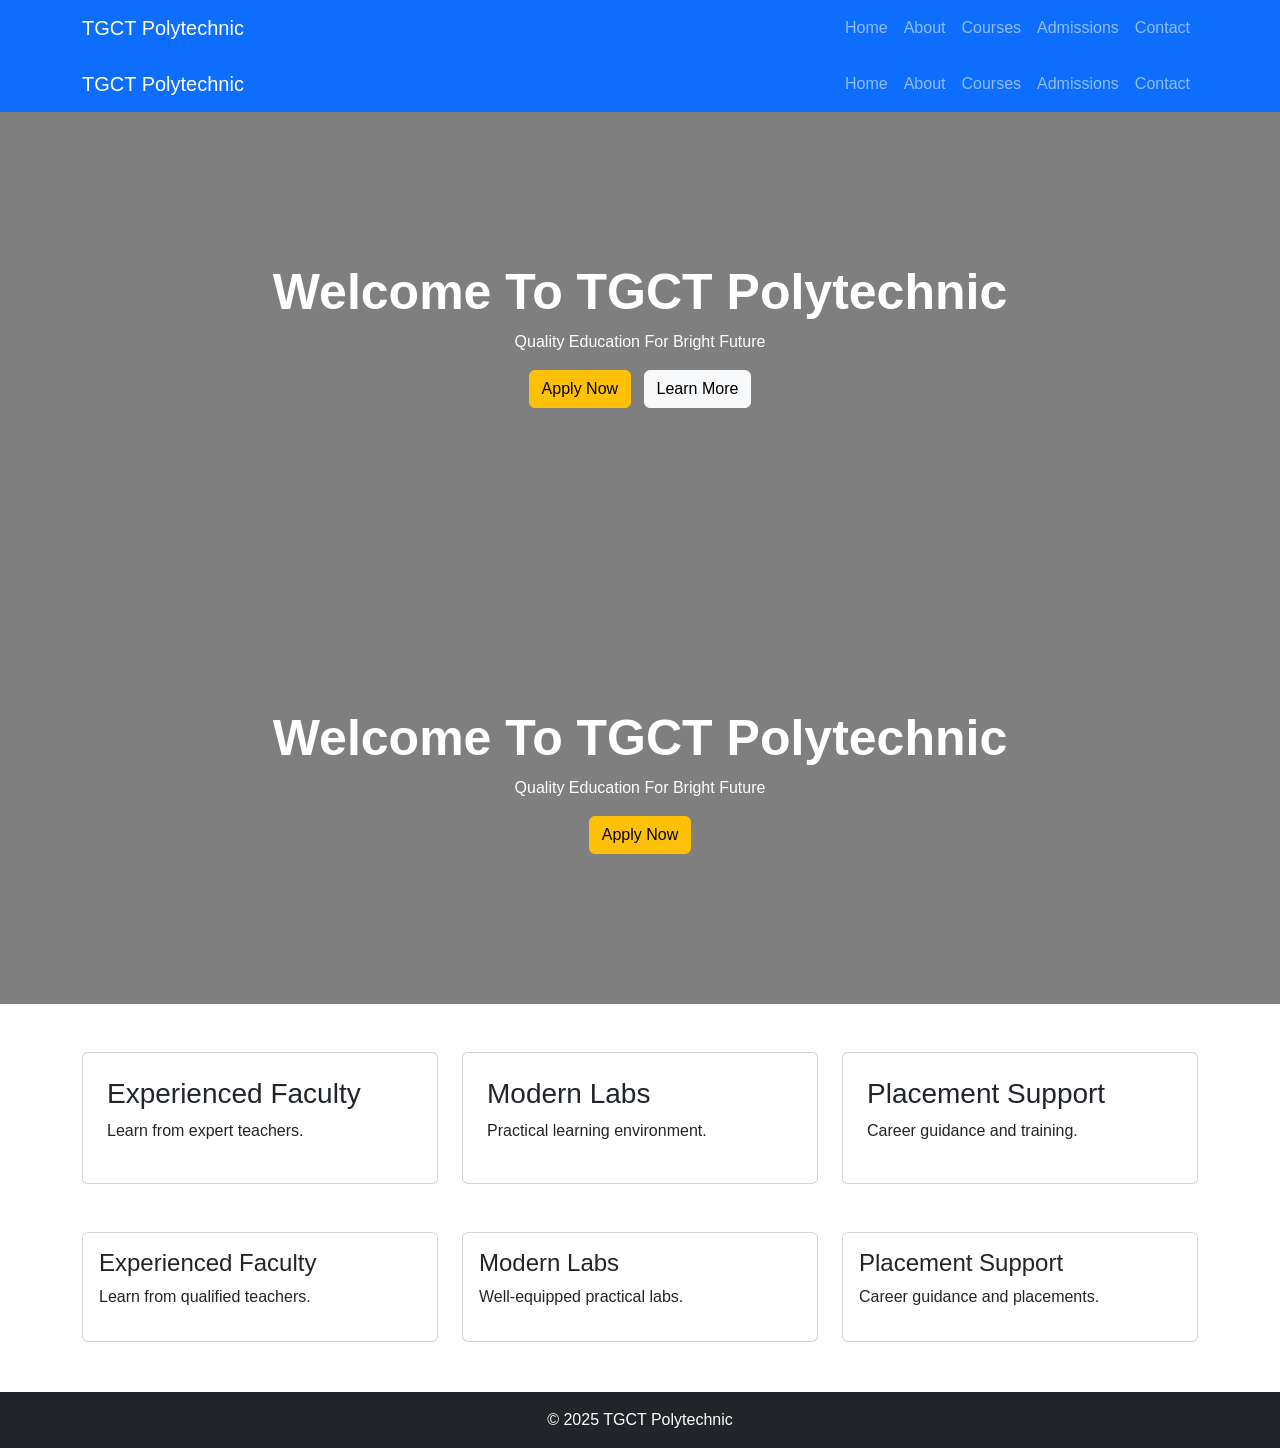
<file: index.html>
<!DOCTYPE html>
<html lang="en">
<head>
<meta charset="UTF-8">
<meta name="viewport" content="width=device-width, initial-scale=1.0">

<title>TGCT Polytechnic</title>

<link href="https://cdn.jsdelivr.net/npm/bootstrap@5.3.3/dist/css/bootstrap.min.css" rel="stylesheet">

<link rel="stylesheet" href="css/style.css">
</head>
<body>
  <nav class="navbar navbar-expand-lg navbar-dark bg-primary">
<div class="container">
<a class="navbar-brand" href="index.html">
TGCT Polytechnic
</a>

<button class="navbar-toggler"
type="button"
data-bs-toggle="collapse"
data-bs-target="#menu">

<span class="navbar-toggler-icon"></span>

</button>

<div class="collapse navbar-collapse" id="menu">

<ul class="navbar-nav ms-auto">

<li class="nav-item">
<a class="nav-link" href="index.html">Home</a>
</li>

<li class="nav-item">
<a class="nav-link" href="about.html">About</a>
</li>

<li class="nav-item">
<a class="nav-link" href="courses.html">Courses</a>
</li>

<li class="nav-item">
<a class="nav-link" href="admissions.html">Admissions</a>
</li>

<li class="nav-item">
<a class="nav-link" href="contact.html">Contact</a>
</li>

</ul>

</div>
</div>
</nav>  

<nav class="navbar navbar-expand-lg navbar-dark bg-primary">
<div class="container">
<a class="navbar-brand" href="#">TGCT Polytechnic</a>

<button class="navbar-toggler" type="button" data-bs-toggle="collapse" data-bs-target="#menu">
<span class="navbar-toggler-icon"></span>
</button>

<div class="collapse navbar-collapse" id="menu">
<ul class="navbar-nav ms-auto">

<li class="nav-item">
<a class="nav-link" href="index.html">Home</a>
</li>

<li class="nav-item">
<a class="nav-link" href="about.html">About</a>
</li>

<li class="nav-item">
<a class="nav-link" href="courses.html">Courses</a>
</li>

<li class="nav-item">
<a class="nav-link" href="admissions.html">Admissions</a>
</li>

<li class="nav-item">
<a class="nav-link" href="contact.html">Contact</a>
</li>

</ul>
</div>
</div>
</nav>

<section class="hero text-center text-white">

<div class="container">

<h1>Welcome To TGCT Polytechnic</h1>

<p>
Quality Education For Bright Future
</p>

<a href="admissions.html"
class="btn btn-warning me-2">

Apply Now

</a>

<a href="about.html"
class="btn btn-light">

Learn More

</a>

</div>

</section>
<section class="hero text-center text-white">
<div class="container">
<h1>Welcome To TGCT Polytechnic</h1>
<p>Quality Education For Bright Future</p>
<a href="admissions.html" class="btn btn-warning">
Apply Now
</a>
</div>
</section>

<section class="container my-5">

<div class="row">

<div class="col-md-4">
<div class="card p-4">
<h3>Experienced Faculty</h3>
<p>Learn from expert teachers.</p>
</div>
</div>

<div class="col-md-4">
<div class="card p-4">
<h3>Modern Labs</h3>
<p>Practical learning environment.</p>
</div>
</div>

<div class="col-md-4">
<div class="card p-4">
<h3>Placement Support</h3>
<p>Career guidance and training.</p>
</div>
</div>

</div>

</section>
<section class="container my-5">
<div class="row">

<div class="col-md-4">
<div class="card">
<div class="card-body">
<h4>Experienced Faculty</h4>
<p>Learn from qualified teachers.</p>
</div>
</div>
</div>

<div class="col-md-4">
<div class="card">
<div class="card-body">
<h4>Modern Labs</h4>
<p>Well-equipped practical labs.</p>
</div>
</div>
</div>

<div class="col-md-4">
<div class="card">
<div class="card-body">
<h4>Placement Support</h4>
<p>Career guidance and placements.</p>
</div>
</div>
</div>

</div>
</section>

<footer class="bg-dark text-white text-center p-3">
© 2025 TGCT Polytechnic
</footer>

<script src="https://cdn.jsdelivr.net/npm/bootstrap@5.3.3/dist/js/bootstrap.bundle.min.js"></script>

</body>
</html>
</file>
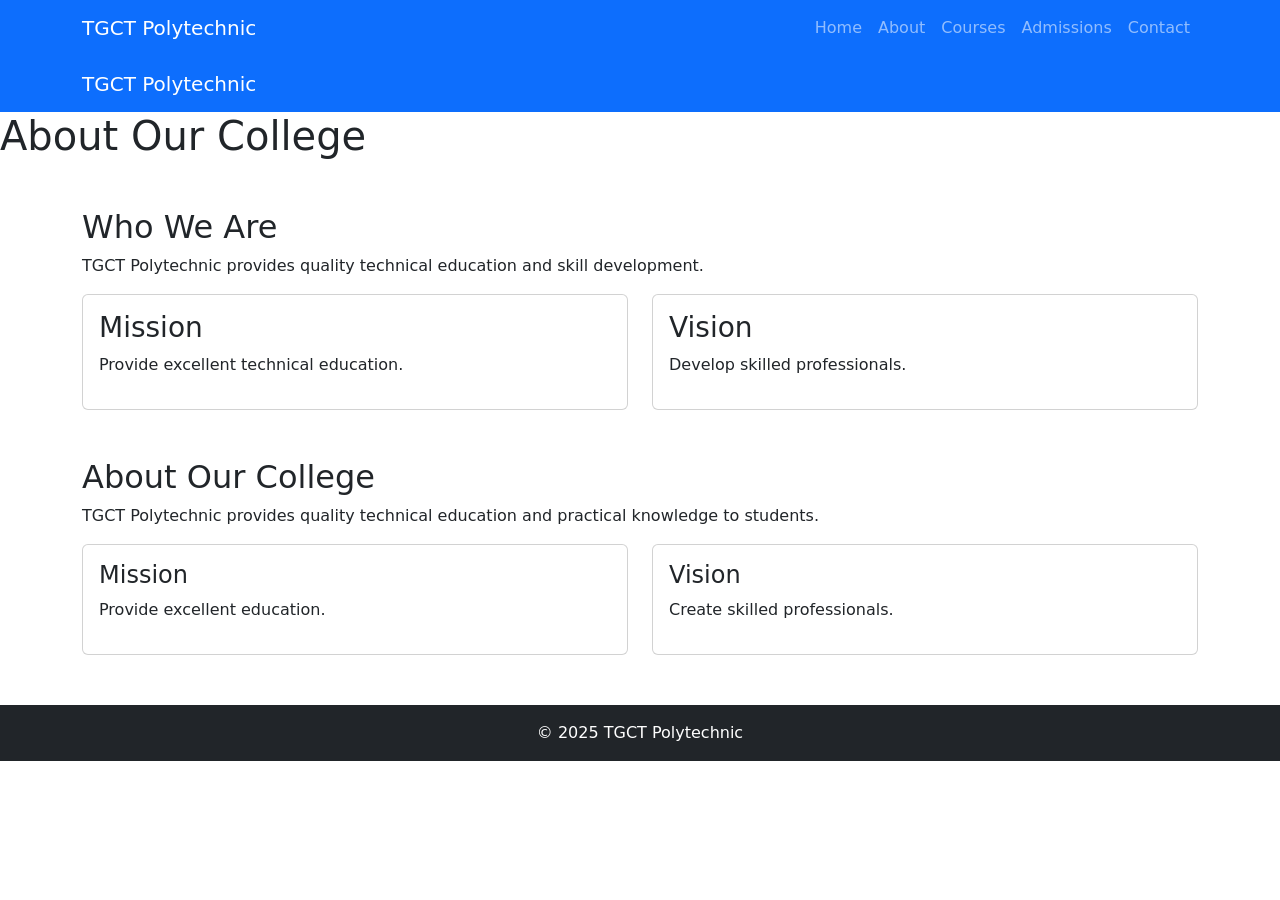
<file: about.html>
<!DOCTYPE html>
<html>
<head>
<title>About Us</title>

<link href="https://cdn.jsdelivr.net/npm/bootstrap@5.3.3/dist/css/bootstrap.min.css" rel="stylesheet">

<link rel="stylesheet" href="css/style.css">
<link href="https://cdn.jsdelivr.net/npm/bootstrap@5.3.3/dist/css/bootstrap.min.css" rel="stylesheet">
</head>
<body>

    <nav class="navbar navbar-expand-lg navbar-dark bg-primary">
<div class="container">
<a class="navbar-brand" href="index.html">
TGCT Polytechnic
</a>

<button class="navbar-toggler"
type="button"
data-bs-toggle="collapse"
data-bs-target="#menu">

<span class="navbar-toggler-icon"></span>

</button>

<div class="collapse navbar-collapse" id="menu">

<ul class="navbar-nav ms-auto">

<li class="nav-item">
<a class="nav-link" href="index.html">Home</a>
</li>

<li class="nav-item">
<a class="nav-link" href="about.html">About</a>
</li>

<li class="nav-item">
<a class="nav-link" href="courses.html">Courses</a>
</li>

<li class="nav-item">
<a class="nav-link" href="admissions.html">Admissions</a>
</li>

<li class="nav-item">
<a class="nav-link" href="contact.html">Contact</a>
</li>

</ul>

</div>
</div>
</nav>
<nav class="navbar navbar-expand-lg navbar-dark bg-primary">
<div class="container">
<a class="navbar-brand" href="#">TGCT Polytechnic</a>
</div>
</nav>

<div class="page-banner">

<h1>About Our College</h1>

</div>

<div class="container my-5">

<h2>Who We Are</h2>

<p>
TGCT Polytechnic provides quality technical education and skill development.
</p>

<div class="row">

<div class="col-md-6">
<div class="card p-3">
<h3>Mission</h3>
<p>
Provide excellent technical education.
</p>
</div>
</div>

<div class="col-md-6">
<div class="card p-3">
<h3>Vision</h3>
<p>
Develop skilled professionals.
</p>
</div>
</div>

</div>

</div>
<div class="container my-5">

<h2>About Our College</h2>

<p>
TGCT Polytechnic provides quality technical education and practical knowledge to students.
</p>

<div class="row">

<div class="col-md-6">
<div class="card p-3">
<h4>Mission</h4>
<p>Provide excellent education.</p>
</div>
</div>

<div class="col-md-6">
<div class="card p-3">
<h4>Vision</h4>
<p>Create skilled professionals.</p>
</div>
</div>

</div>

</div>

<footer class="bg-dark text-white text-center p-3">
© 2025 TGCT Polytechnic
</footer>

<script src="https://cdn.jsdelivr.net/npm/bootstrap@5.3.3/dist/js/bootstrap.bundle.min.js"></script>

</body>
</html>
</file>
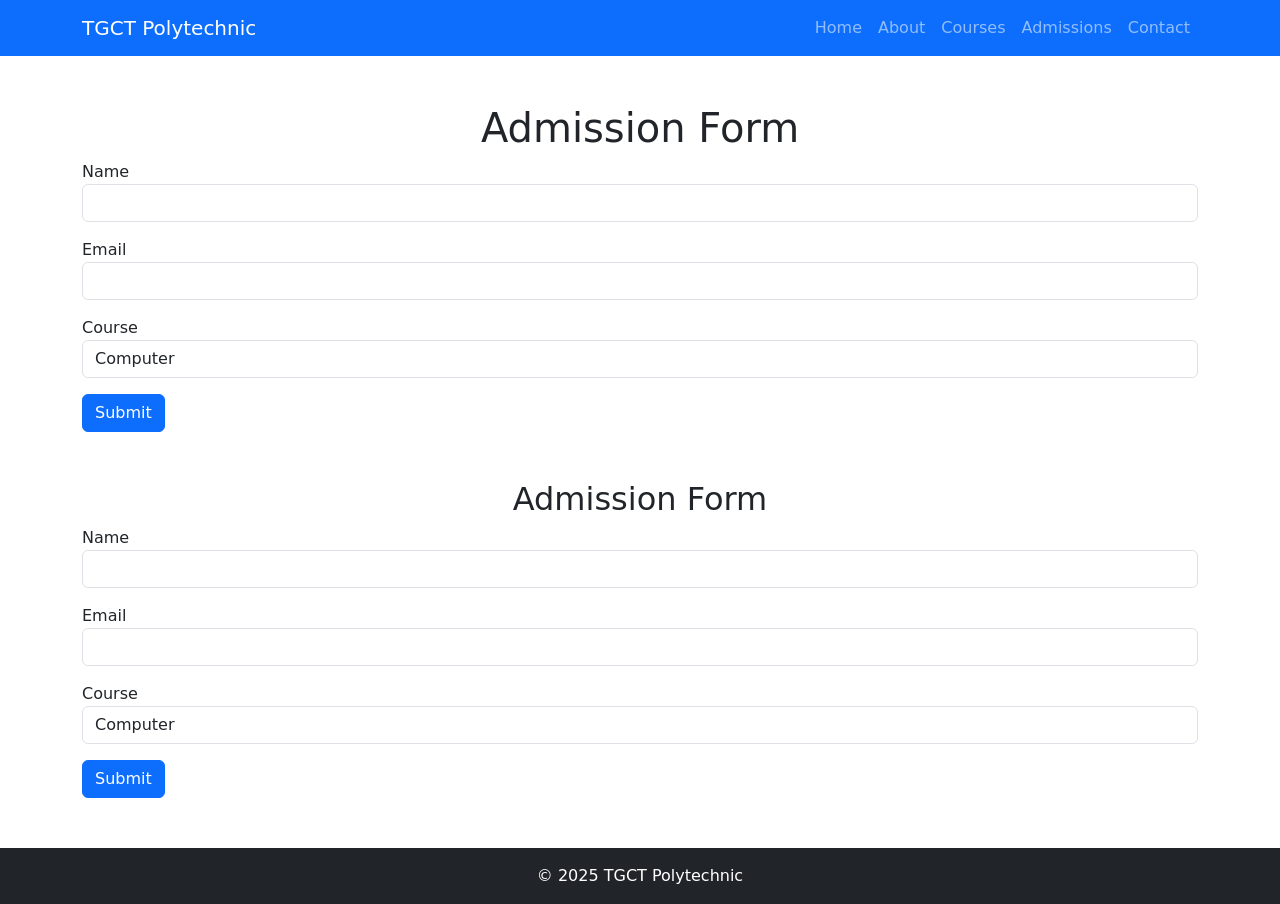
<file: addmissions.html>
<!DOCTYPE html>
<html>
<head>

<title>Admissions</title>

<link href="https://cdn.jsdelivr.net/npm/bootstrap@5.3.3/dist/css/bootstrap.min.css" rel="stylesheet">

<link rel="stylesheet" href="css/style.css">
<link href="https://cdn.jsdelivr.net/npm/bootstrap@5.3.3/dist/css/bootstrap.min.css" rel="stylesheet">
</head>

<body>

    <nav class="navbar navbar-expand-lg navbar-dark bg-primary">
<div class="container">
<a class="navbar-brand" href="index.html">
TGCT Polytechnic
</a>

<button class="navbar-toggler"
type="button"
data-bs-toggle="collapse"
data-bs-target="#menu">

<span class="navbar-toggler-icon"></span>

</button>

<div class="collapse navbar-collapse" id="menu">

<ul class="navbar-nav ms-auto">

<li class="nav-item">
<a class="nav-link" href="index.html">Home</a>
</li>

<li class="nav-item">
<a class="nav-link" href="about.html">About</a>
</li>

<li class="nav-item">
<a class="nav-link" href="courses.html">Courses</a>
</li>

<li class="nav-item">
<a class="nav-link" href="admissions.html">Admissions</a>
</li>

<li class="nav-item">
<a class="nav-link" href="contact.html">Contact</a>
</li>

</ul>

</div>
</div>
</nav>

<div class="container my-5">

<h1 class="text-center">
Admission Form
</h1>

<form>

<div class="mb-3">
<label>Name</label>
<input type="text" class="form-control">
</div>

<div class="mb-3">
<label>Email</label>
<input type="email" class="form-control">
</div>

<div class="mb-3">
<label>Course</label>

<select class="form-control">

<option>Computer</option>

<option>Mechanical</option>

<option>Civil</option>

</select>

</div>

<button class="btn btn-primary">
Submit
</button>

</form>

</div>
<div class="container my-5">

<h2 class="text-center">Admission Form</h2>

<form>

<div class="mb-3">
<label>Name</label>
<input type="text" class="form-control">
</div>

<div class="mb-3">
<label>Email</label>
<input type="email" class="form-control">
</div>

<div class="mb-3">
<label>Course</label>
<select class="form-control">
<option>Computer</option>
<option>Mechanical</option>
<option>Civil</option>
</select>
</div>

<button class="btn btn-primary">
Submit
</button>

</form>

</div>

<footer class="bg-dark text-white text-center p-3">
© 2025 TGCT Polytechnic
</footer>

<script src="https://cdn.jsdelivr.net/npm/bootstrap@5.3.3/dist/js/bootstrap.bundle.min.js"></script>
</body>
</html>
</file>
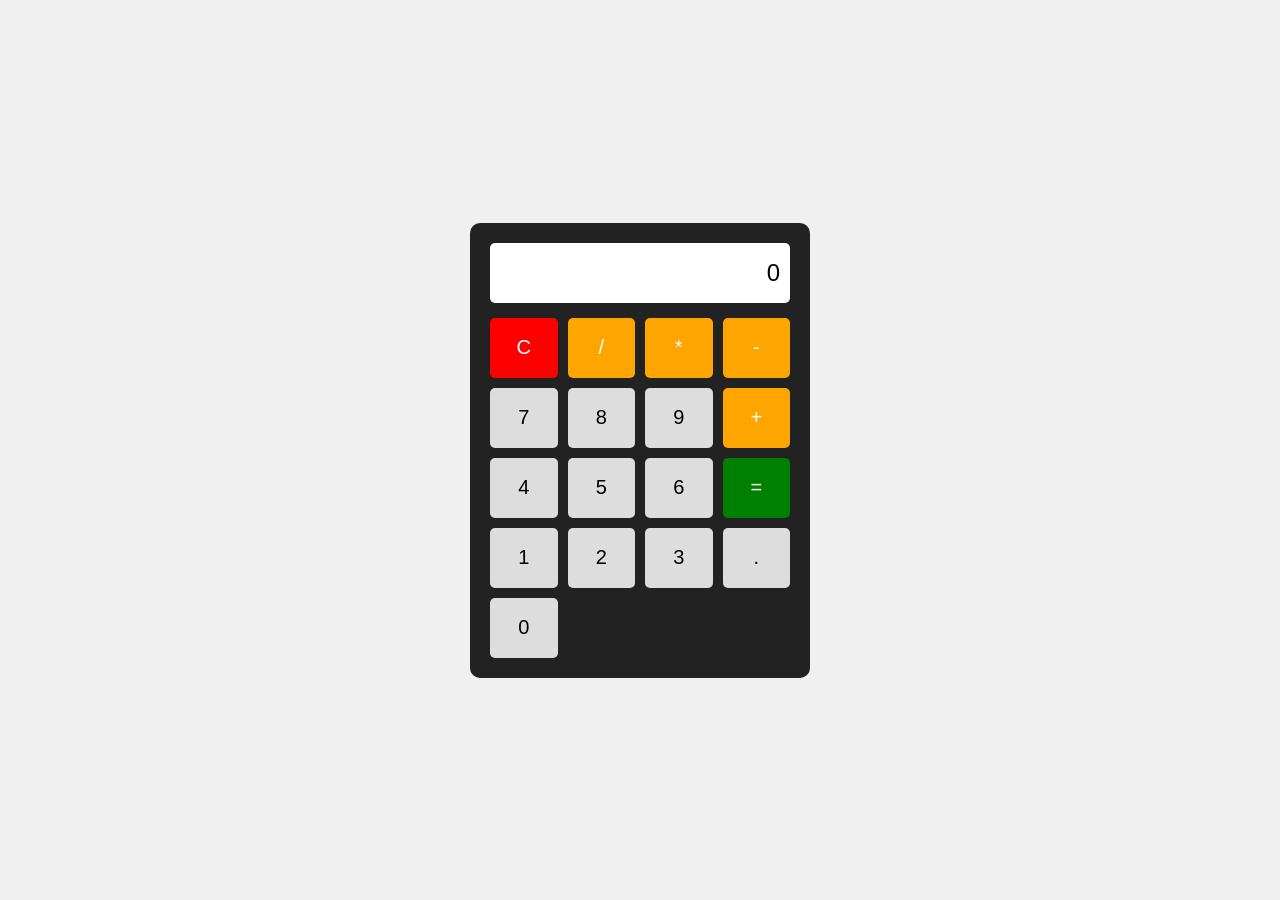
<file: cal.html>
<!DOCTYPE html>
<html lang="en">
<head>
    <meta charset="UTF-8">
    <meta name="viewport" content="width=device-width, initial-scale=1.0">
    <title>Calculator Grid</title>

    <style>
        body{
            margin: 0;
            height: 100vh;
            display: flex;
            justify-content: center;
            align-items: center;
            background-color: #f0f0f0;
            font-family: Arial, sans-serif;
        }

        .calculator{
            width: 300px;
            background-color: #222;
            padding: 20px;
            border-radius: 10px;
        }

        .display{
            height: 60px;
            background-color: white;
            margin-bottom: 15px;
            border-radius: 5px;
            font-size: 24px;
            display: flex;
            justify-content: flex-end;
            align-items: center;
            padding-right: 10px;
        }

        .buttons{
            display: grid;
            grid-template-columns: repeat(4, 1fr);
            gap: 10px;
        }

        .btn{
            height: 60px;
            border: none;
            border-radius: 5px;
            font-size: 20px;
            cursor: pointer;
            background-color: #ddd;
        }

        .operator{
            background-color: orange;
            color: white;
        }

        .equal{
            background-color: green;
            color: white;
        }

        .clear{
            background-color: red;
            color: white;
        }
    </style>
</head>
<body>

    <div class="calculator">

        <div class="display">0</div>

        <div class="buttons">
            <button class="btn clear">C</button>
            <button class="btn operator">/</button>
            <button class="btn operator">*</button>
            <button class="btn operator">-</button>

            <button class="btn">7</button>
            <button class="btn">8</button>
            <button class="btn">9</button>
            <button class="btn operator">+</button>

            <button class="btn">4</button>
            <button class="btn">5</button>
            <button class="btn">6</button>
            <button class="btn equal">=</button>

            <button class="btn">1</button>
            <button class="btn">2</button>
            <button class="btn">3</button>
            <button class="btn">.</button>

            <button class="btn">0</button>
        </div>

    </div>

</body>
</html>
</file>
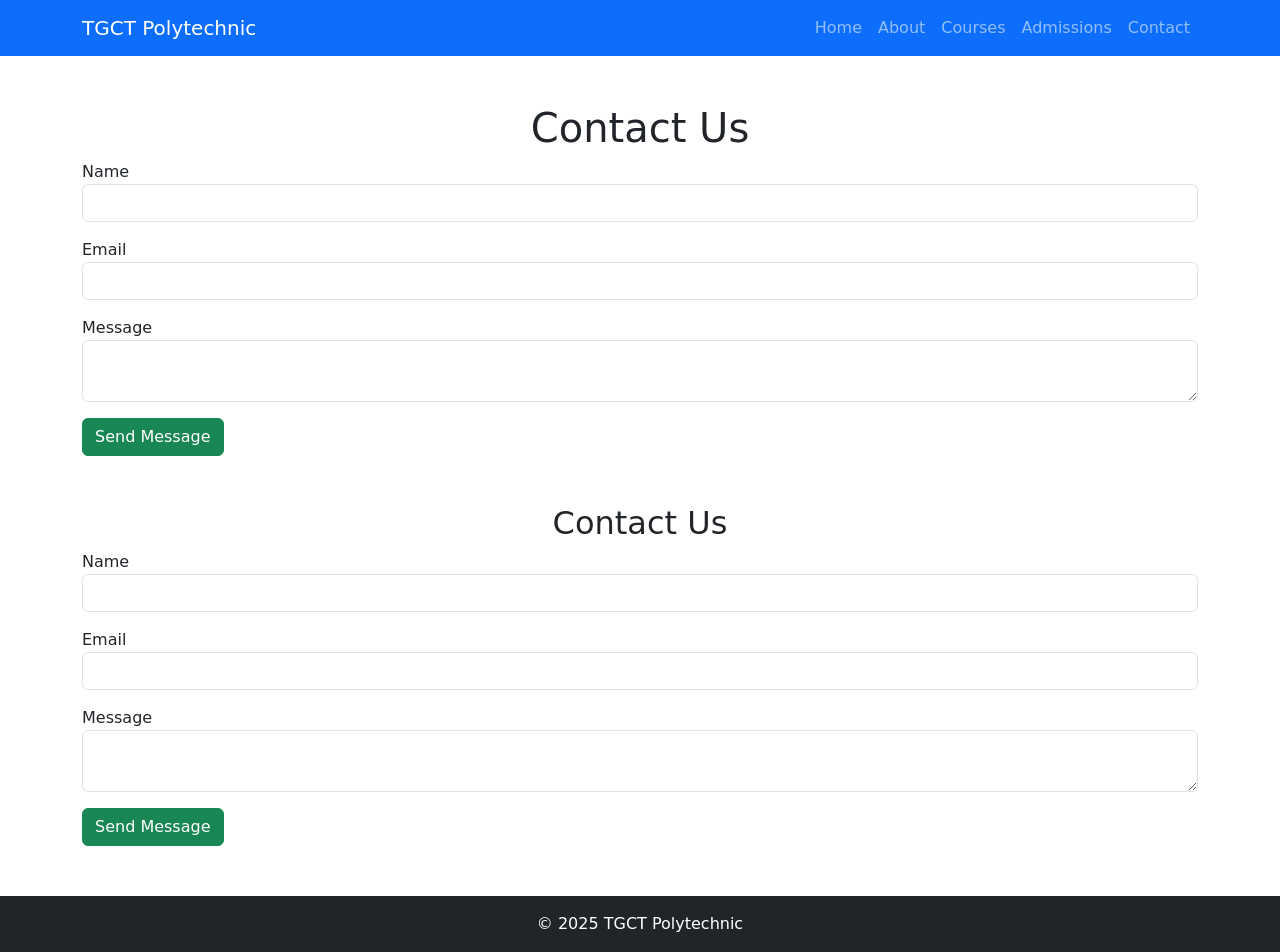
<file: contact.html>
<!DOCTYPE html>
<html>
<head>

<title>Contact Us</title>

<link href="https://cdn.jsdelivr.net/npm/bootstrap@5.3.3/dist/css/bootstrap.min.css" rel="stylesheet">

<link rel="stylesheet" href="css/style.css">
<link href="https://cdn.jsdelivr.net/npm/bootstrap@5.3.3/dist/css/bootstrap.min.css" rel="stylesheet">
</head>

<body>

    <nav class="navbar navbar-expand-lg navbar-dark bg-primary">
<div class="container">
<a class="navbar-brand" href="index.html">
TGCT Polytechnic
</a>

<button class="navbar-toggler"
type="button"
data-bs-toggle="collapse"
data-bs-target="#menu">

<span class="navbar-toggler-icon"></span>

</button>

<div class="collapse navbar-collapse" id="menu">

<ul class="navbar-nav ms-auto">

<li class="nav-item">
<a class="nav-link" href="index.html">Home</a>
</li>

<li class="nav-item">
<a class="nav-link" href="about.html">About</a>
</li>

<li class="nav-item">
<a class="nav-link" href="courses.html">Courses</a>
</li>

<li class="nav-item">
<a class="nav-link" href="admissions.html">Admissions</a>
</li>

<li class="nav-item">
<a class="nav-link" href="contact.html">Contact</a>
</li>

</ul>

</div>
</div>
</nav>

<div class="container my-5">

<h1 class="text-center">
Contact Us
</h1>

<form>

<div class="mb-3">
<label>Name</label>
<input type="text" class="form-control">
</div>

<div class="mb-3">
<label>Email</label>
<input type="email" class="form-control">
</div>

<div class="mb-3">
<label>Message</label>
<textarea class="form-control"></textarea>
</div>

<button class="btn btn-success">
Send Message
</button>

</form>

</div>
<div class="container my-5">

<h2 class="text-center">Contact Us</h2>

<form>

<div class="mb-3">
<label>Name</label>
<input type="text" class="form-control">
</div>

<div class="mb-3">
<label>Email</label>
<input type="email" class="form-control">
</div>

<div class="mb-3">
<label>Message</label>
<textarea class="form-control"></textarea>
</div>

<button class="btn btn-success">
Send Message
</button>

</form>

</div>

<footer class="bg-dark text-white text-center p-3">
© 2025 TGCT Polytechnic
</footer>

<script src="https://cdn.jsdelivr.net/npm/bootstrap@5.3.3/dist/js/bootstrap.bundle.min.js"></script>
</body>
</html>
</file>
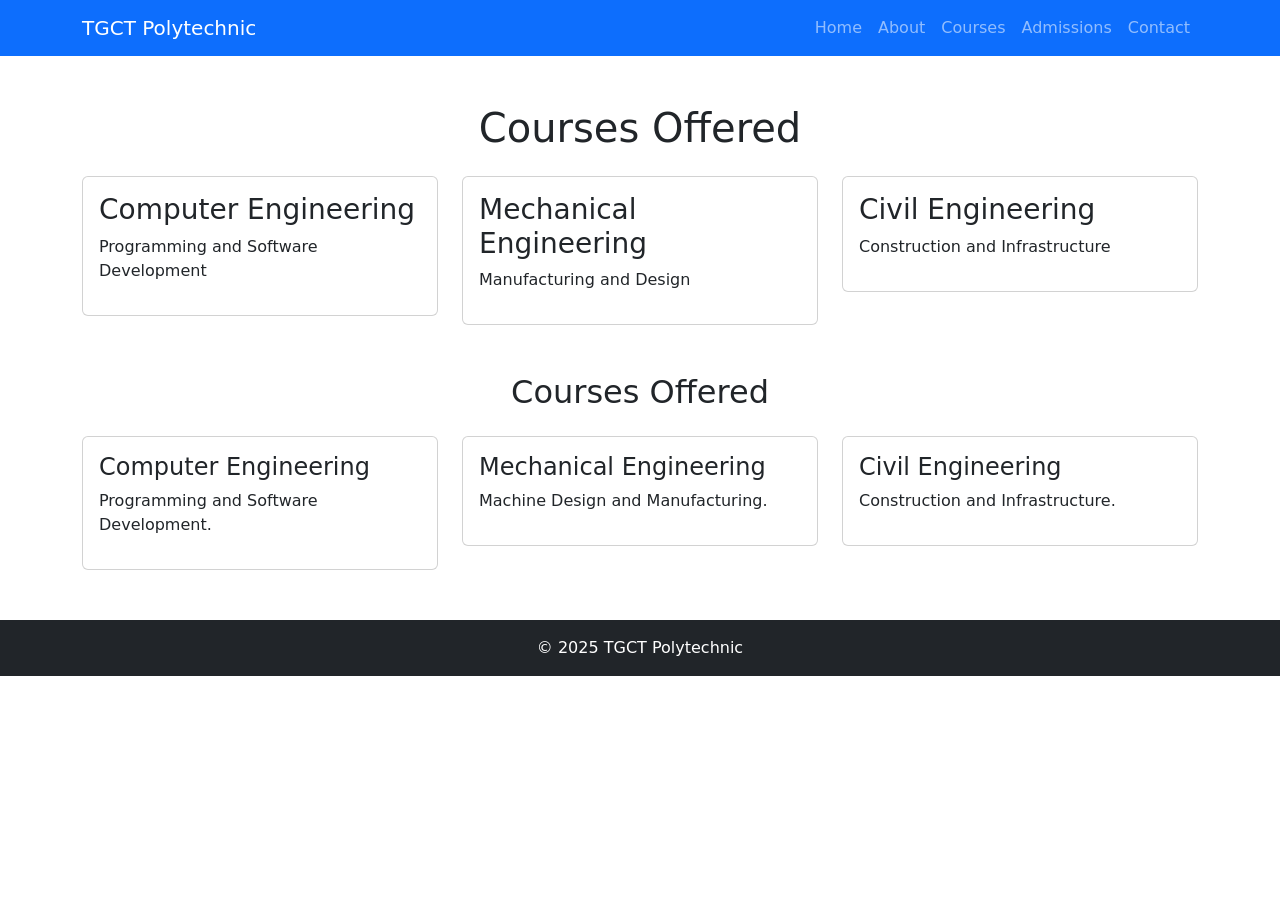
<file: courses.html>
<!DOCTYPE html>
<html>
<head>

<title>Courses</title>

<link href="https://cdn.jsdelivr.net/npm/bootstrap@5.3.3/dist/css/bootstrap.min.css" rel="stylesheet">

<link rel="stylesheet" href="css/style.css">
<link href="https://cdn.jsdelivr.net/npm/bootstrap@5.3.3/dist/css/bootstrap.min.css" rel="stylesheet">
</head>

<body>

    <nav class="navbar navbar-expand-lg navbar-dark bg-primary">
<div class="container">
<a class="navbar-brand" href="index.html">
TGCT Polytechnic
</a>

<button class="navbar-toggler"
type="button"
data-bs-toggle="collapse"
data-bs-target="#menu">

<span class="navbar-toggler-icon"></span>

</button>

<div class="collapse navbar-collapse" id="menu">

<ul class="navbar-nav ms-auto">

<li class="nav-item">
<a class="nav-link" href="index.html">Home</a>
</li>

<li class="nav-item">
<a class="nav-link" href="about.html">About</a>
</li>

<li class="nav-item">
<a class="nav-link" href="courses.html">Courses</a>
</li>

<li class="nav-item">
<a class="nav-link" href="admissions.html">Admissions</a>
</li>

<li class="nav-item">
<a class="nav-link" href="contact.html">Contact</a>
</li>

</ul>

</div>
</div>
</nav>

<div class="container my-5">

<h1 class="text-center mb-4">
Courses Offered
</h1>

<div class="row">

<div class="col-md-4">
<div class="card p-3">
<h3>Computer Engineering</h3>
<p>Programming and Software Development</p>
</div>
</div>

<div class="col-md-4">
<div class="card p-3">
<h3>Mechanical Engineering</h3>
<p>Manufacturing and Design</p>
</div>
</div>

<div class="col-md-4">
<div class="card p-3">
<h3>Civil Engineering</h3>
<p>Construction and Infrastructure</p>
</div>
</div>

</div>

</div>
<div class="container my-5">

<h2 class="text-center mb-4">Courses Offered</h2>

<div class="row">

<div class="col-md-4">
<div class="card">
<div class="card-body">
<h4>Computer Engineering</h4>
<p>Programming and Software Development.</p>
</div>
</div>
</div>

<div class="col-md-4">
<div class="card">
<div class="card-body">
<h4>Mechanical Engineering</h4>
<p>Machine Design and Manufacturing.</p>
</div>
</div>
</div>

<div class="col-md-4">
<div class="card">
<div class="card-body">
<h4>Civil Engineering</h4>
<p>Construction and Infrastructure.</p>
</div>
</div>
</div>

</div>

</div>

<footer class="bg-dark text-white text-center p-3">
© 2025 TGCT Polytechnic
</footer>
<script src="https://cdn.jsdelivr.net/npm/bootstrap@5.3.3/dist/js/bootstrap.bundle.min.js"></script>
</body>
</html>
</file>
<file: css/style.css>
body{
font-family: Arial, sans-serif;
}

.hero{
background: linear-gradient(rgba(0,0,0,0.5),
rgba(0,0,0,0.5)),
url("https://images.unsplash.com/photo-1562774053-701939374585");

background-size: cover;
background-position: center;

padding: 150px 0;
}

.hero h1{
font-size: 50px;
font-weight: bold;
}

.card{
transition: 0.3s;
}

.card:hover{
transform: translateY(-8px);
}

footer{
margin-top: 50px;
}

@media(max-width:768px){

.hero h1{
font-size:30px;
}

.hero{
padding:100px 0;
}

}
</file>
